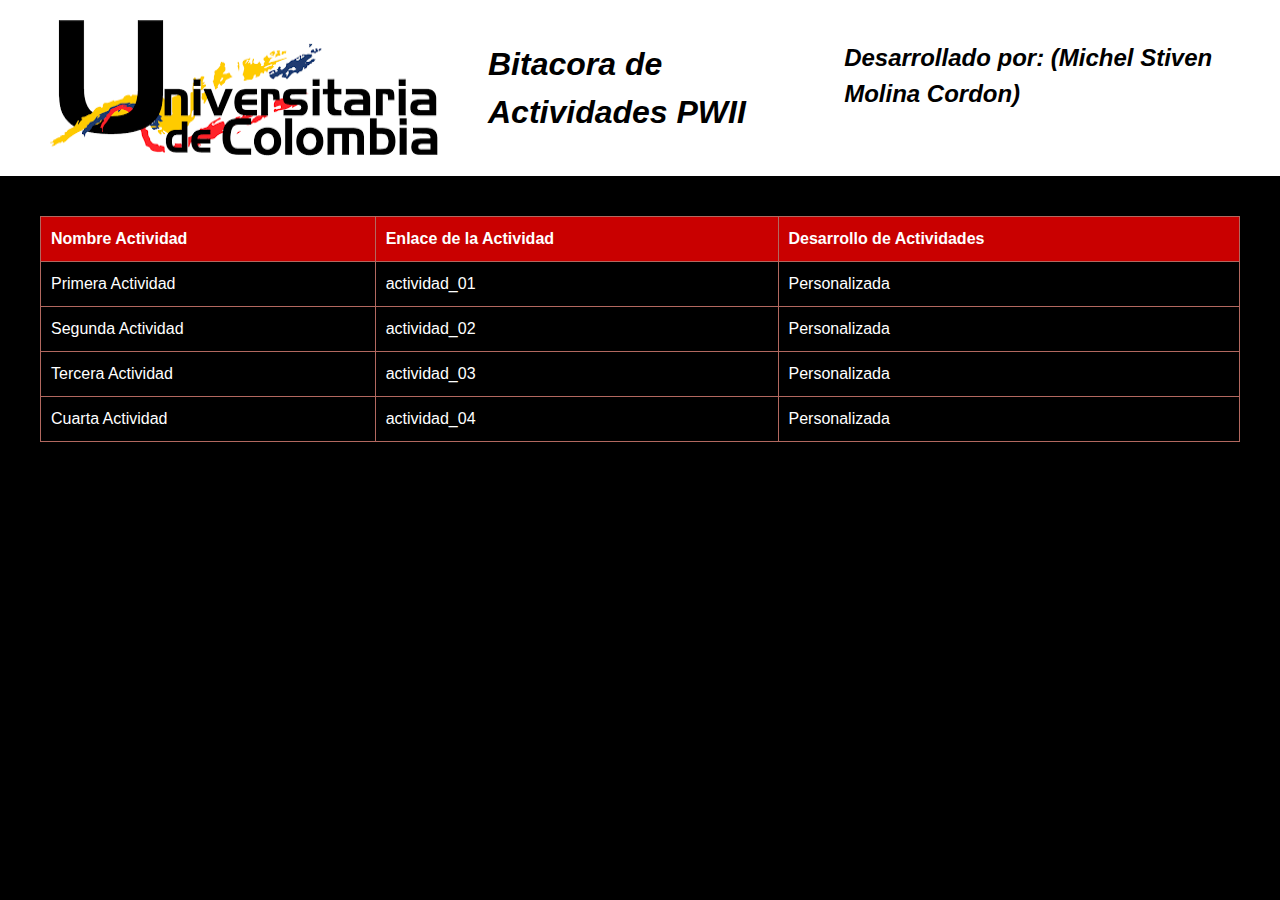
<file: index.html>
<!DOCTYPE html>
<html lang="es">
<head>
  <meta charset="UTF-8">
  <meta name="viewport" content="width=device-width, initial-scale=1.0">
  <title>Bitacora De Actividades</title>
  <style>
    body {
      margin: 0;
      padding: 0;
      font-family: Arial, sans-serif;
      font-size: 16px;
      line-height: 1.5;
      background-color: #000;
      columns: #fff;
    }

    header {
      background-color: #fff;
      color: #000;
      display: flex;
      justify-content: space-between;
      text-align: left;
      
      padding: 20px;
    }

    h1, h2 {
      margin: 20PX;
      font-style: oblique;
      
    }

    img{
      margin: 0 30px ;
    }

    .container {
      max-width: 1200px;
      margin: 0 auto;
      padding: 20px;
    }

    table {
      width: 100%;
      border-collapse: collapse;
      margin-top: 20px;
    }

    th, td {
      border: 1px solid #B2685F;
      padding: 10px;
      text-align: left;
      color: #fff;
    }

    th {
      background-color: #c90000;
      color: #fff
    }

    a {
      color: #fff;
      text-decoration: none;
    }
    a:hover{
      color: #c90000;
    }

    @media screen and (max-width: 768px) {
      h1 {
        font-size: 28px;
      }

      .container {
        padding: 10px;
      }

      table {
        font-size: 14px;
      }

      th, td {
        padding: 5px;
      }

      img{
        height: 100px;
        
      }
    }
  </style>
</head>
<body>
<header>
  <img src="./images/iuc.png" alt="Universitaria de Colombia" />
  <h1>Bitacora de Actividades PWII</h1>
  <h2>Desarrollado por: (Michel Stiven Molina Cordon)</h2>
  

</header>
<div class="container">
  <table>
    
    <thead>
      
    <tr>
      <th>Nombre Actividad</th>
      <th>Enlace de la Actividad</th>
      <th>Desarrollo de Actividades</th>
    </tr>
    </thead>
    <tbody>
    <tr>
      <td>Primera Actividad</td>
      <td><a href="actividad_01.html" target="_blank">actividad_01</a></td>
      <td><a href="actividad_01_personal.html" target="_blank">Personalizada</a></td>
    </tr>
    <tr>
      <td>Segunda Actividad</td>
      <td><a href="actividad_02.html" target="_blank">actividad_02</a></td>
      <td><a href="actividad_02_personal.html" target="_blank">Personalizada</a></td>
    </tr>
    <tr>
      <td>Tercera Actividad</td>
      <td><a href="actividad_03.html" target="_blank">actividad_03</a></td>
      <td><a href="actividad_03_personal.html" target="_blank">Personalizada</a></td>
    </tr>
    <tr>
      <td>Cuarta Actividad</td>
      <td><a href="actividad_04.html" target="_blank">actividad_04</a></td>
      <td><a href="actividad_04_personal.html" target="_blank">Personalizada</a></td>
    </tr>
    </tbody>
  </table>
</div>
</body>
</html>
</file>
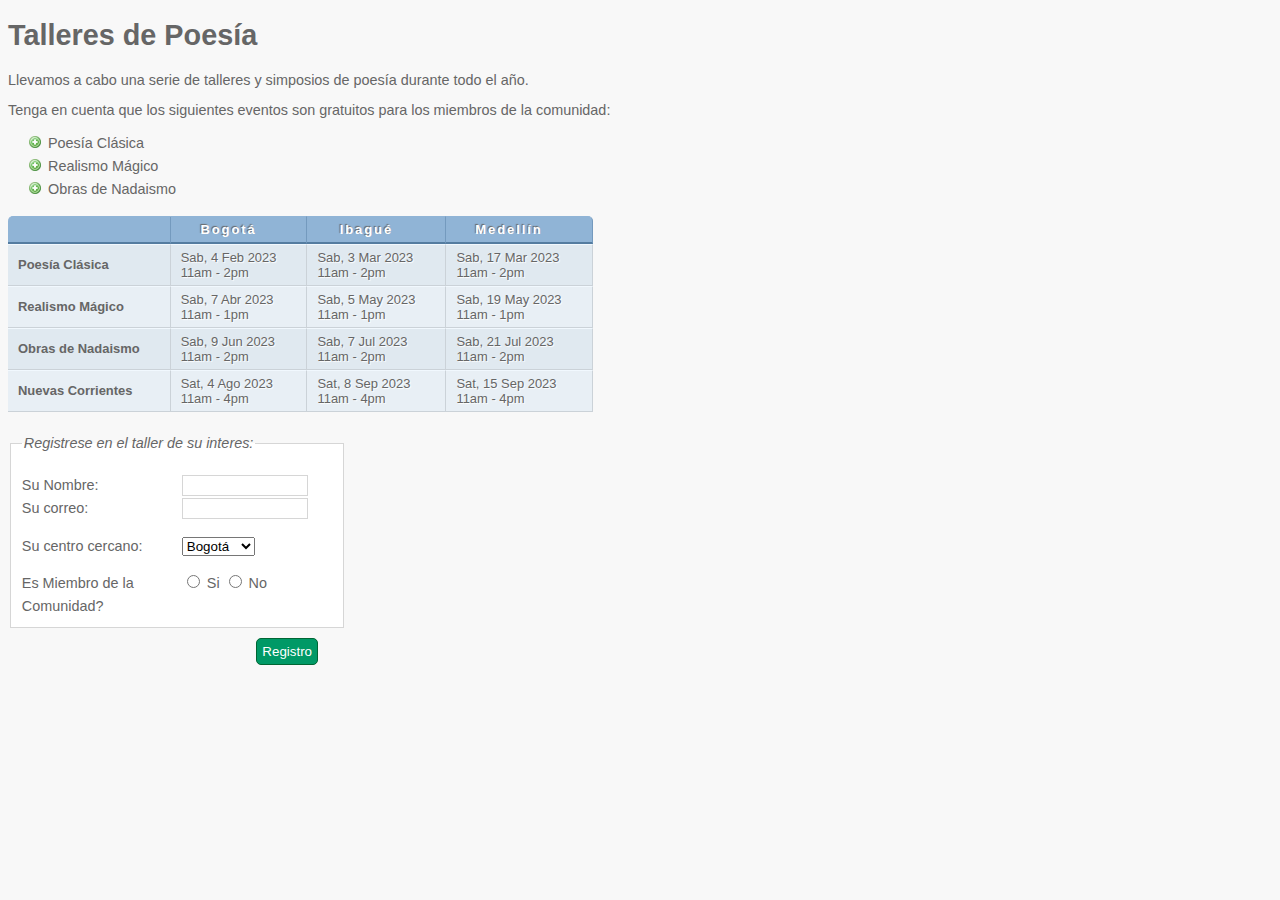
<file: actividad_01.html>
<!DOCTYPE html><html lang="es">	<head>		<meta charset="UTF-8">		<meta name="viewport" content="width=device-width, initial-scale=1.0">		<title>Actividad 01</title>		<link rel="stylesheet" href=".\css\styles01.css" />	</head>	<body>		<h1>Talleres de Poesía</h1>		<p>Llevamos a cabo una serie de talleres y simposios de poesía durante todo el año.</p>		<p>Tenga en cuenta que los siguientes eventos son gratuitos para los miembros de la comunidad:</p>		<ul>			<li>Poesía Clásica</li>			<li>Realismo Mágico</li>			<li>Obras de Nadaismo</li>		</ul>		<table>			<tr class="head">				<th></th>				<th>Bogotá</th>				<th>Ibagué</th>				<th>Medellín</th>			</tr>			<tr>				<th>Poesía Clásica</th>				<td>Sab, 4 Feb 2023<br />11am - 2pm</td>				<td>Sab, 3 Mar 2023<br />11am - 2pm</td>				<td>Sab, 17 Mar 2023<br />11am - 2pm</td>			</tr>			<tr class="even">				<th>Realismo Mágico</th>				<td>Sab, 7 Abr 2023<br />11am - 1pm</td>				<td>Sab, 5 May 2023<br />11am - 1pm</td>				<td>Sab, 19 May 2023<br />11am - 1pm</td>			</tr>			<tr>				<th>Obras de Nadaismo</th>				<td>Sab, 9 Jun 2023<br />11am - 2pm</td>				<td>Sab, 7 Jul 2023<br />11am - 2pm</td>				<td>Sab, 21 Jul 2023<br />11am - 2pm</td>			</tr>			<tr class="even">				<th>Nuevas Corrientes</th>				<td>Sat, 4 Ago 2023<br />11am - 4pm</td>				<td>Sat, 8 Sep 2023<br />11am - 4pm</td>				<td>Sat, 15 Sep 2023<br />11am - 4pm</td>			</tr>		</table>		<form action="actividad_02.html" method="get">			<fieldset>				<legend>Registrese en el taller de su interes:</legend>				<p><label class="title" for="name">Su Nombre:</label>					 <input type="text" name="name" id="name"><br />					 <label class="title" for="email">Su correo:</label>					 <input type="text" name="email" id="email"></p>				<p><label for="location" class="title">Su centro cercano:</label>					 <select name="location" id="location">						 <option value="bo">Bogotá</option>						 <option value="ib">Ibagué</option>						 <option value="me">Medellín</option>					 </select></p>				<span class="title">Es Miembro de la Comunidad?</span>				<label><input type="radio" name="member" value="si" /> Si</label>				<label><input type="radio" name="member" value="no" /> No</label></p>			</fieldset> 	    <div class="submit"><input type="submit" value="Registro" /></div>		</form>	</body></html>
</file>
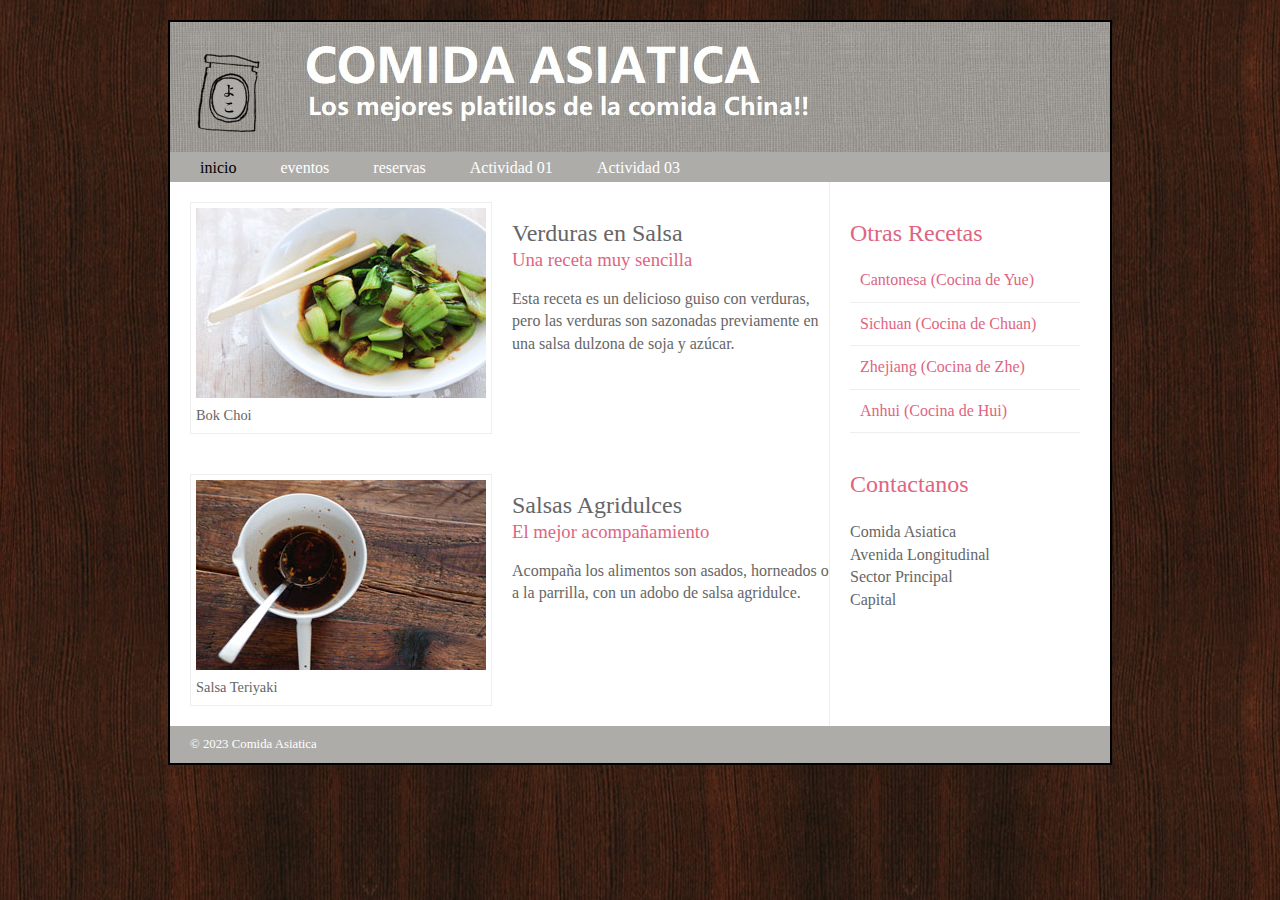
<file: actividad_02.html>
<!DOCTYPE html>
<html lang="es">
	<head>
		<meta charset="UTF-8">
		<meta name="viewport" content="width=device-width, initial-scale=1.0">
		<title>Actividad 02</title>
		<link rel="stylesheet" href=".\css\styles02.css" />
	</head>
	<body>
		<div class="wrapper">
			<header>
				<h1>Yoko's Kitchen</h1>
				<nav>
					<ul>
						<li><a href="" class="current">inicio</a></li>
						<li><a href="">eventos</a></li>
						<li><a href="">reservas</a></li>
						<li><a href="actividad_01.html">Actividad 01</a></li>
						<li><a href="actividad_03.html">Actividad 03</a></li>
					</ul>
				</nav>
			</header>
			<section class="courses">
				<article>
					<figure>
						<img src=".\images\bok-choi.jpg" alt="Bok Choi" />
						<figcaption>Bok Choi</figcaption>
					</figure>
					<hgroup>
						<h2>Verduras en Salsa</h2>
						<h3>Una receta muy sencilla</h3>
					</hgroup>
					<p>Esta receta es un delicioso guiso con verduras, pero las 
					verduras son sazonadas previamente en una salsa dulzona de soja y azúcar.</p>
				</article>    
				<article>
					<figure>
						<img src=".\images\teriyaki.jpg" alt="Teriyaki sauce" />
						<figcaption>Salsa Teriyaki</figcaption>
					</figure>
					<hgroup>
						<h2>Salsas Agridulces</h2>
						<h3>El mejor acompañamiento</h3>
					</hgroup>
					<p>Acompaña los alimentos son asados, horneados o a la parrilla, 
					con un adobo de salsa agridulce.</p>
				</article>    
			</section>
			<aside>
				<section class="popular-recipes">
					<h2>Otras Recetas</h2>
					<a href="">Cantonesa (Cocina de Yue)</a>
					<a href="">Sichuan (Cocina de Chuan)</a>
					<a href="">Zhejiang (Cocina de Zhe)</a>
					<a href="">Anhui (Cocina de Hui)</a>
				</section>
				<section class="contact-details">
					<h2>Contactanos</h2>
					<p>Comida Asiatica<br />
						Avenida Longitudinal<br />
						Sector Principal<br />
						Capital</p>
				</section>
			</aside>
			<footer>
				&copy; 2023 Comida Asiatica
			</footer>
		</div>
	</body>
</html>
</file>
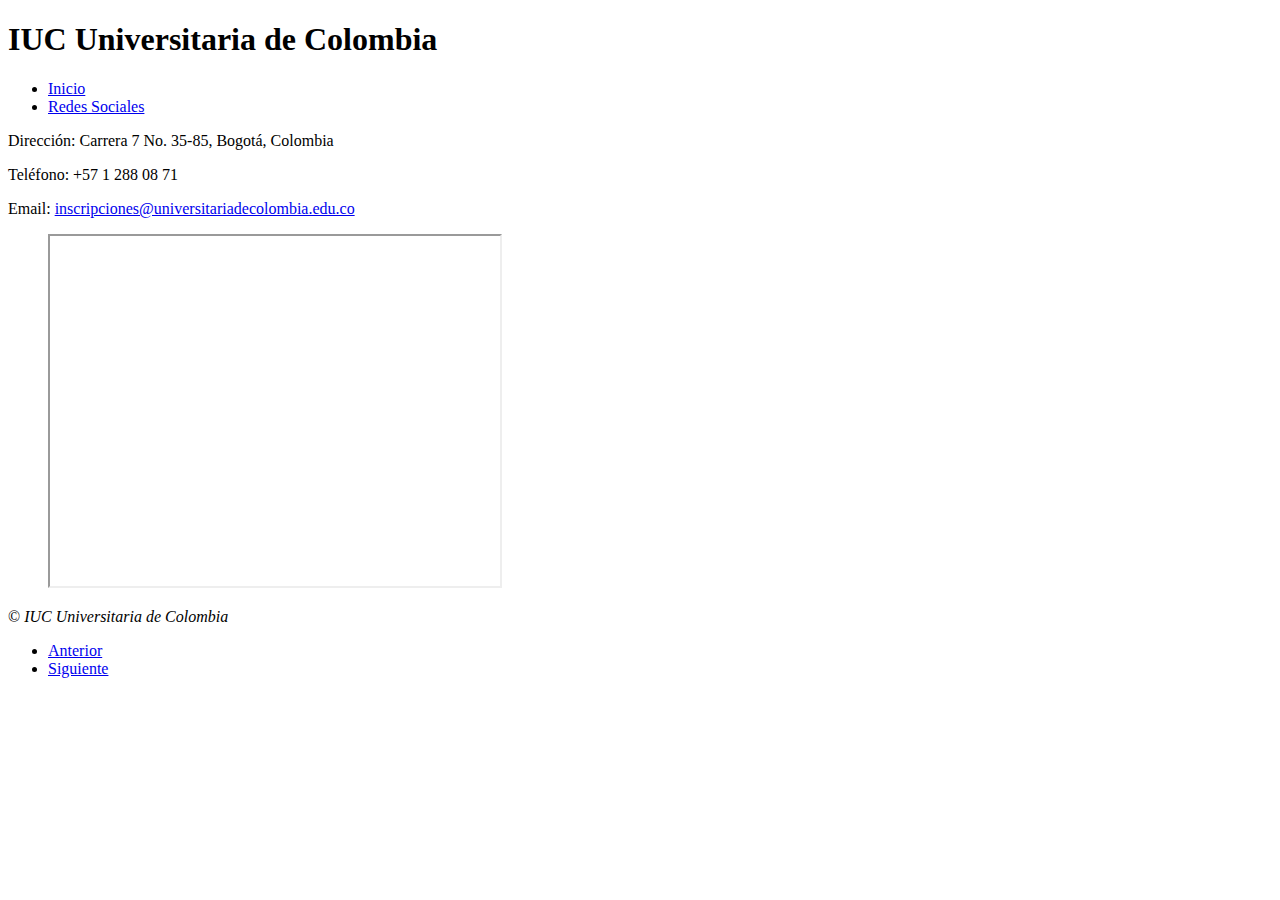
<file: actividad_03.html>
<!DOCTYPE html>
<html lang="es">
<head>
	<meta charset="UTF-8">
	<meta name="description" content="IUC, Universitaia de Colombia, Universidad, COLOMBIA" />
	<title>Actividad 03</title>
</head>
<body>
<header>
	<h1>IUC Universitaria de Colombia</h1>
	<nav>
		<ul>
			<li><a href="https://universitariadecolombia.edu.co/" title="Ir a la página de inicio">Inicio</a></li>
			<li><a href="https://www.facebook.com/universitariaco/" title="Ir a las redes sociales">Redes Sociales</a></li>
		</ul>
	</nav>
</header>
<main>
	<p><span class="contact">Dirección: </span>Carrera 7 No. 35-85, Bogotá, Colombia</p>
	<p><span class="contact">Teléfono: </span> +57 1 288 08 71</p>
	<p><span class="contact">Email: </span> <a href="mailto:inscripciones@universitariadecolombia.edu.co">inscripciones@universitariadecolombia.edu.co</a></p>
	<figure>
		<iframe title="Ubicación de la Institución Universitaria de Colombia en Bogotá" width="450" height="350" src="http://maps.google.co.uk/maps?q=Institución+Universitaria+de+Colombia+bogota&amp;output=embed">
		</iframe>
	</figure>
</main>
<footer>
	<p>&copy; <i>IUC Universitaria de Colombia</i></p>
	<nav>
		<ul>
			<li><a href="actividad_02.html" title="Ir a la actividad anterior">Anterior</a></li>
			<li><a href="actividad_04.html" title="Ir a la siguiente actividad">Siguiente</a></li>
		</ul>
	</nav>
</footer>
</body>
</html>
</file>
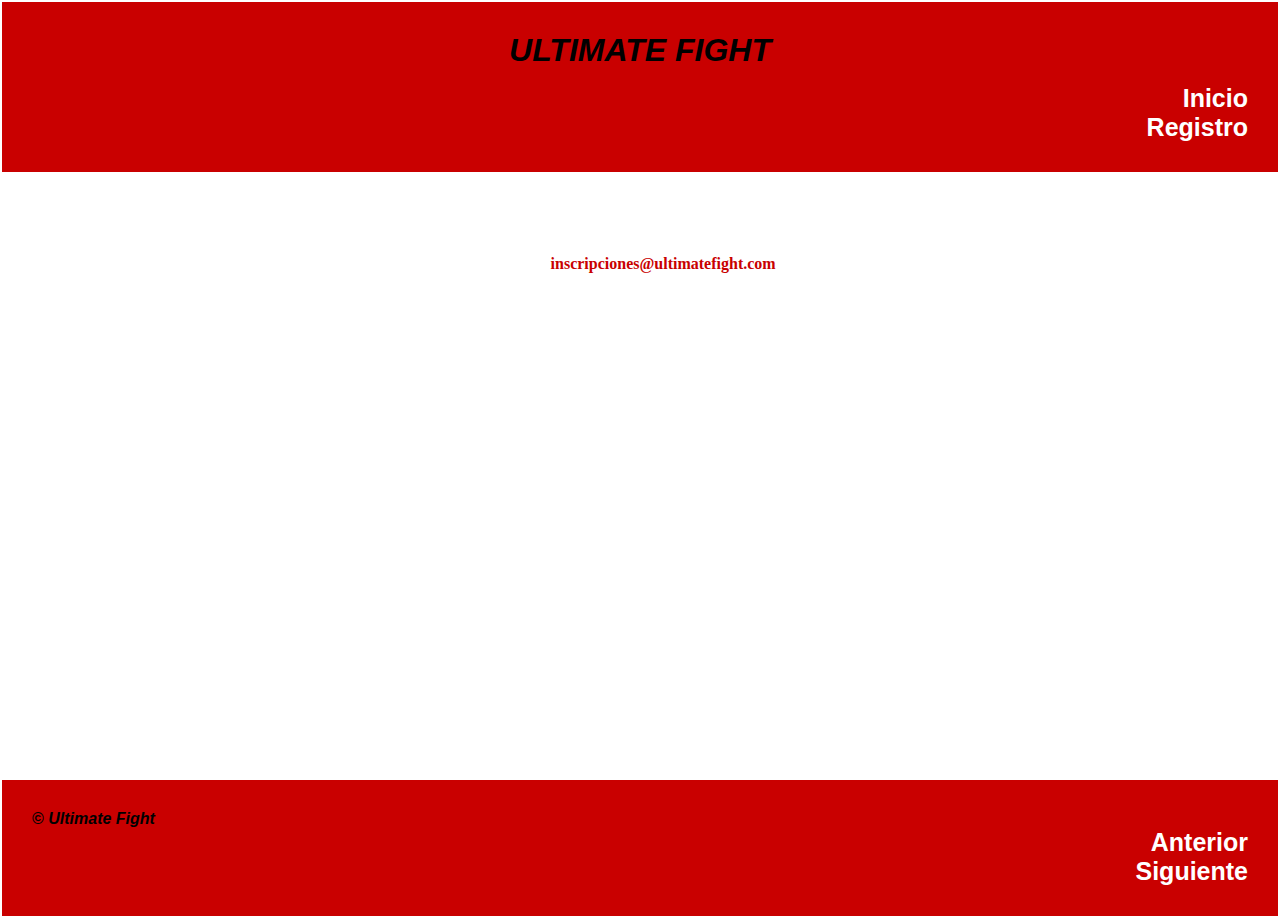
<file: actividad_03_personal.html>
<!DOCTYPE html>
<html lang="es">
<head>
	<meta charset="UTF-8">
	<meta name="description" content="IUC, Universitaia de Colombia, Universidad, COLOMBIA" />
	<title>Actividad 03</title>
</head>
<body>
<header>
	<h1>ULTIMATE FIGHT</h1>
	<nav>
		<ul>
			<li><a href="index.html" title="Ir a la página de inicio">Inicio</a></li>
			<li><a href="actividad_01_personal.html" title="Ir al registro">Registro</a></li>
		</ul>
	</nav>
</header>
<main>
	<p><span class="contact">Dirección: </span>Av Suba #12027, Suba, Bogotá</p>
	<p><span class="contact">Teléfono: </span> +57 1 288 08 71</p>
	<p><span class="contact">Email: </span> <a href="mailto:inscripciones@ultimatefight.com">inscripciones@ultimatefight.com</a></p>
	<figure>
		<iframe src="https://www.google.com/maps/embed?pb=!1m18!1m12!1m3!1d3976.3659874196737!2d-74.0739556261075!3d4.706325641611029!2m3!1f0!2f0!3f0!3m2!1i1024!2i768!4f13.1!3m3!1m2!1s0x8e3f9ad4abb15faf%3A0x3bdc26da92b13b58!2sUltimate%20Fighting%20Club!5e0!3m2!1ses!2sco!4v1694389337105!5m2!1ses!2sco" width="600" height="450" style="border:0;" allowfullscreen="" loading="lazy" referrerpolicy="no-referrer-when-downgrade"></iframe>
	</figure>
</main>
<footer>
	<p>&copy; <i>Ultimate Fight</i></p>
	<nav>
		<ul>
			<li><a href="actividad_02_personal.html" title="Ir a la actividad anterior">Anterior</a></li>
			<li><a href="actividad_04_personal.html" title="Ir a la siguiente actividad">Siguiente</a></li>
		</ul>
	</nav>
</footer>
</body>
</html>

<style>
*{
	margin: 0;
	padding: 0;
}
body{

	background-image: url(https://c4.wallpaperflare.com/wallpaper/739/949/69/arts-battle-battles-crowd-wallpaper-preview.jpg);
	background-repeat: no-repeat;
	background-size: cover;
	
}

header,footer{
	border: 2px solid #ffffff;	
	background-color: #c90000;
	padding: 30px;
	font-weight: bold;
	font-family:'Segoe UI', Tahoma, Geneva, Verdana, sans-serif;
}

h1{
	display: flex;
	justify-content: center;
	margin-bottom: 15px;
	font-style: italic;


}

nav li{
	display: flex;
	justify-content: right;


}
nav li a {
  color: #ffffff;
  text-decoration: none;
  font-size: 25px;
 
}
nav li a:hover{

  color: #000000;
  font-size: 30PX;
}

main{
	display: flex;
	display: block;
	margin: 15px;
}

main p{
	color: #ffffff;
	display: flex;
	justify-content: center;
	margin: 15px;
	font-weight: bold;
	
}

main p a{
	text-decoration: none;
	color: #c90000;

}

main p a:hover{
	color: #ffffff;
	font-size: 20px;
}

figure{
	margin-top: 40px;
	display: flex;
	justify-content: center;


}



</style>
</file>
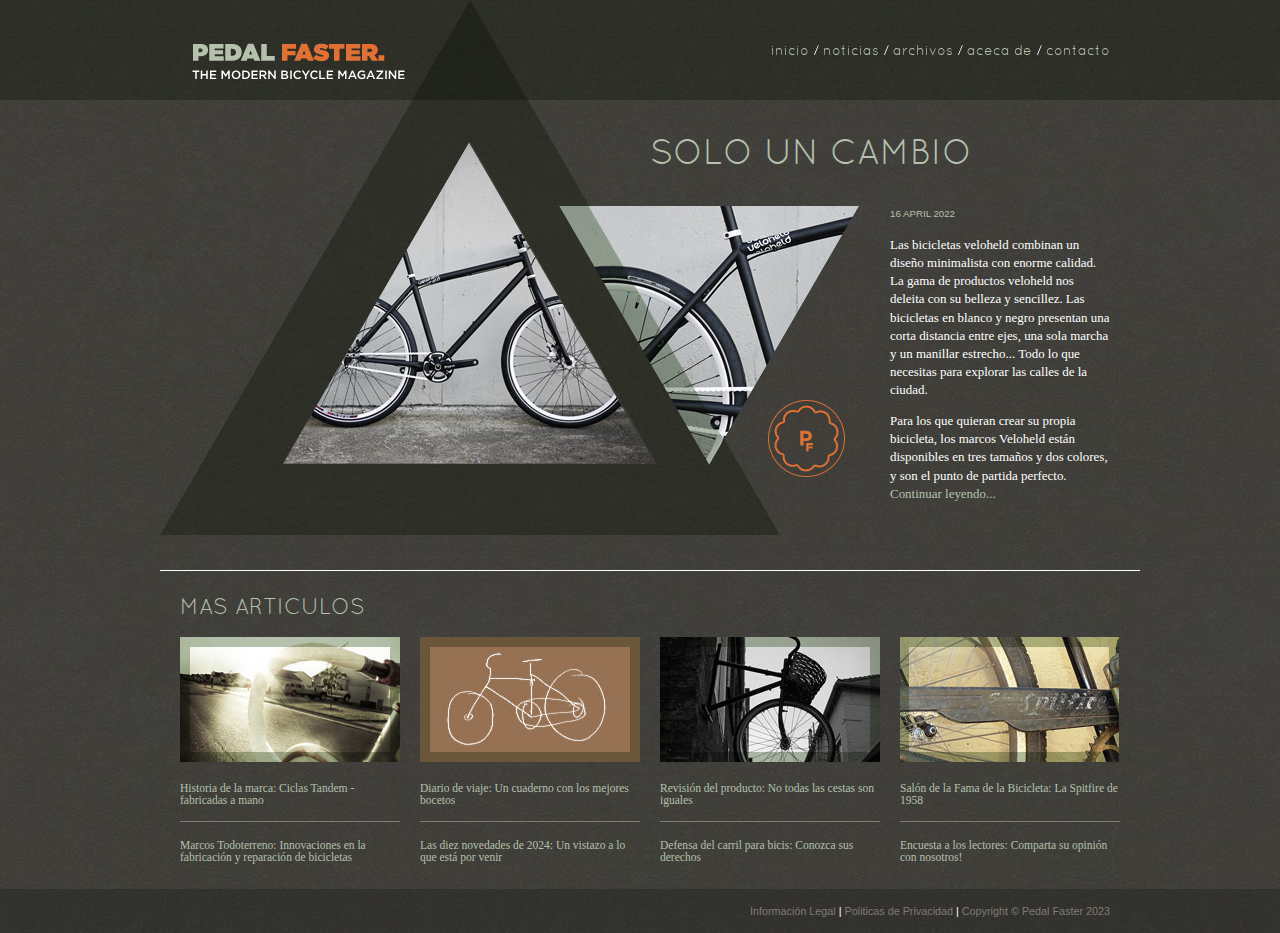
<file: actividad_04.html>
<!DOCTYPE html><html lang="es">	<head>		<meta charset="UTF-8">		<meta name="viewport" content="width=device-width, initial-scale=1.0">		<title>Actividad 04</title>		<link rel="stylesheet" type="text/css" href="css/960_12_col.css" />		<style type="text/css">			@font-face {				font-family: 'QuicksandBook';				src: url('fonts/Quicksand_Book-webfont.eot');				src: url('fonts/Quicksand_Book-webfont.eot?#iefix') format('embedded-opentype'),					url('fonts/Quicksand_Book-webfont.woff') format('woff'),					url('fonts/Quicksand_Book-webfont.ttf') format('truetype'),					url('fonts/Quicksand_Book-webfont.svg#QuicksandBook') format('svg');				font-weight: normal;				font-style: normal;}			body {				color: #ffffff;				background: #413f3b url("images/bg.jpg");				font-family: Georgia, "Times New Roman", Times, serif;				font-size: 90%;				margin: 0px;				text-align: center;}			a {				color: #b5c1ad;				text-decoration: none;}			a:hover {				color: #ffffff;}			.header {				background-image: url("images/bg-header.jpg");				padding: 0px 0px 0px 0px;				height: 100px;				position: fixed;				top: 0px;				width: 100%;				z-index: 50;}			.nav {				float: right;				font-family: QuicksandBook, Helvetica, Arial, sans-serif;				padding: 45px 0px 0px 0px;				text-align: right;}			.wrapper {				width: 960px;				margin: 0px auto;				background-image: url("images/bg-triangle.png");				background-repeat: no-repeat;				background-position: 0px 0px;				text-align: left;}			.logo {				margin-bottom: 20px;}			h1, h2 {				font-family: QuicksandBook, Helvetica, Arial, sans-serif;				font-weight: normal;				text-transform: uppercase;}			h1 {				font-size: 240%;				margin-top: 140px;}			.date {				font-family: Arial, Helvetica, sans-serif;				font-size: 75%;				color: #b5c1ad;}			.intro {				clear: left;				font-size: 90%;				line-height: 1.4em;}			.main-story {				background-image: url("images/triangles.png");				background-repeat: no-repeat;				background-position: 122px 142px;				height: 570px;}			.more-articles {				border-top: 1px solid #ffffff;				padding: 10px;}			.more-articles p {				border-bottom: 1px solid #807c72;				padding: 5px 0px 15px 0px;				font-size: 80%;}			.more-articles p:last-child {				border-bottom: none;}			.footer {				clear: both;				background: rgba(0, 0, 0, 0.2);				padding: 5px 10px;}			.footer p {				font-family: Helvetica, Arial, sans-serif;				font-size: 75%;				text-align: right;}			.footer a {				color: #807c72;}		</style>	</head>	<body>		<div class="header">			<div class="container_12">				<div class="grid_5">					<img src="images/logo.png" alt="Pedal Faster - The modern bicycle magazine" width="216" height="37" class="logo" />					<img src="images/header-triangle.png" alt="" width="116" height="100" />				</div>				<div class="nav grid_7">					<a href="index.html">inicio</a> / <a href="">noticias</a> / <a href="">archivos</a> / <a href="">aceca de</a> / <a href="">contacto</a>				</div>			</div>		</div>		<div class="wrapper">			<div class="main-story container_12">				<div class="grid_6 push_6">					<h1><a href="">Solo un cambio</a></h1>				</div>				<div class="intro grid_3 push_9">					<p class="date">16 APRIL 2022</p>					<p>Las bicicletas veloheld combinan un diseño minimalista con enorme calidad. La gama de productos veloheld nos deleita con su belleza y sencillez. Las bicicletas en blanco y negro presentan una corta distancia entre ejes, una sola marcha y un manillar estrecho... Todo lo que necesitas para explorar las calles de la ciudad.</p>					<p>Para los que quieran crear su propia bicicleta, los marcos Veloheld están disponibles en tres tamaños y dos colores, y son el punto de partida perfecto. <a href="">Continuar leyendo...</a></p>				</div>			</div><!-- .main-story -->			<div class="more-articles container_12">				<h2 class="grid_12"><a href="">Mas Articulos</a></h2>				<div class="grid_3">					<img src="images/more1.jpg" alt="The road ahead" width="220" height="125" />					<p><a href="">Historia de la marca: Ciclas Tandem - fabricadas a mano </a></p>					<p><a href="">Marcos Todoterreno: Innovaciones en la fabricación y reparación de bicicletas</a></p>				</div>				<div class="grid_3">					<img src="images/more2.jpg" alt="Sketchbook" width="220" height="125" />					<p><a href="">Diario de viaje: Un cuaderno con los mejores bocetos</a></p>					<p><a href="">Las diez novedades de 2024: Un vistazo a lo que está por venir</a></p>				</div>				<div class="grid_3">					<img src="images/more3.jpg" alt="Repair shop sign" width="220" height="125" />					<p><a href="">Revisión del producto: No todas las cestas son iguales</a></p>					<p><a href="">Defensa del carril para bicis: Conozca sus derechos</a></p>				</div>				<div class="grid_3">					<img src="images/more4.jpg" alt="Schwinn Spitfire" width="220" height="125" />					<p><a href="">Salón de la Fama de la Bicicleta: La Spitfire de 1958</a></p>					<p><a href="">Encuesta a los lectores: Comparta su opinión con nosotros!</a></p>				</div>			</div><!-- .more-articles -->		</div><!-- .wrapper -->		<div class="footer clearfix">			<div class="container_12">				<p class="grid_12"><a href="">Información Legal</a> | <a href="">Politicas  de Privacidad </a> | <a href="">Copyright &copy; Pedal Faster 2023</a></p>			</div>		</div>	</body></html>
</file>
<file: css/960_12_col.css>
/*
  960 Grid System ~ Core CSS.
  Learn more ~ http://960.gs/

  Licensed under GPL and MIT.
*/

/*
  Forces backgrounds to span full width,
  even if there is horizontal scrolling.
  Increase this if your layout is wider.

  Note: IE6 works fine without this fix.
*/

body {
  min-width: 960px;
}

/* `Containers
----------------------------------------------------------------------------------------------------*/

.container_12 {
  margin-left: auto;
  margin-right: auto;
  width: 960px;
}

/* `Grid >> Global
----------------------------------------------------------------------------------------------------*/

.grid_1,
.grid_2,
.grid_3,
.grid_4,
.grid_5,
.grid_6,
.grid_7,
.grid_8,
.grid_9,
.grid_10,
.grid_11,
.grid_12 {
  display: inline;
  float: left;
  margin-left: 10px;
  margin-right: 10px;
}

.push_1, .pull_1,
.push_2, .pull_2,
.push_3, .pull_3,
.push_4, .pull_4,
.push_5, .pull_5,
.push_6, .pull_6,
.push_7, .pull_7,
.push_8, .pull_8,
.push_9, .pull_9,
.push_10, .pull_10,
.push_11, .pull_11 {
  position: relative;
}

/* `Grid >> Children (Alpha ~ First, Omega ~ Last)
----------------------------------------------------------------------------------------------------*/

.alpha {
  margin-left: 0;
}

.omega {
  margin-right: 0;
}

/* `Grid >> 12 Columns
----------------------------------------------------------------------------------------------------*/

.container_12 .grid_1 {
  width: 60px;
}

.container_12 .grid_2 {
  width: 140px;
}

.container_12 .grid_3 {
  width: 220px;
}

.container_12 .grid_4 {
  width: 300px;
}

.container_12 .grid_5 {
  width: 380px;
}

.container_12 .grid_6 {
  width: 460px;
}

.container_12 .grid_7 {
  width: 540px;
}

.container_12 .grid_8 {
  width: 620px;
}

.container_12 .grid_9 {
  width: 700px;
}

.container_12 .grid_10 {
  width: 780px;
}

.container_12 .grid_11 {
  width: 860px;
}

.container_12 .grid_12 {
  width: 940px;
}

/* `Prefix Extra Space >> 12 Columns
----------------------------------------------------------------------------------------------------*/

.container_12 .prefix_1 {
  padding-left: 80px;
}

.container_12 .prefix_2 {
  padding-left: 160px;
}

.container_12 .prefix_3 {
  padding-left: 240px;
}

.container_12 .prefix_4 {
  padding-left: 320px;
}

.container_12 .prefix_5 {
  padding-left: 400px;
}

.container_12 .prefix_6 {
  padding-left: 480px;
}

.container_12 .prefix_7 {
  padding-left: 560px;
}

.container_12 .prefix_8 {
  padding-left: 640px;
}

.container_12 .prefix_9 {
  padding-left: 720px;
}

.container_12 .prefix_10 {
  padding-left: 800px;
}

.container_12 .prefix_11 {
  padding-left: 880px;
}

/* `Suffix Extra Space >> 12 Columns
----------------------------------------------------------------------------------------------------*/

.container_12 .suffix_1 {
  padding-right: 80px;
}

.container_12 .suffix_2 {
  padding-right: 160px;
}

.container_12 .suffix_3 {
  padding-right: 240px;
}

.container_12 .suffix_4 {
  padding-right: 320px;
}

.container_12 .suffix_5 {
  padding-right: 400px;
}

.container_12 .suffix_6 {
  padding-right: 480px;
}

.container_12 .suffix_7 {
  padding-right: 560px;
}

.container_12 .suffix_8 {
  padding-right: 640px;
}

.container_12 .suffix_9 {
  padding-right: 720px;
}

.container_12 .suffix_10 {
  padding-right: 800px;
}

.container_12 .suffix_11 {
  padding-right: 880px;
}

/* `Push Space >> 12 Columns
----------------------------------------------------------------------------------------------------*/

.container_12 .push_1 {
  left: 80px;
}

.container_12 .push_2 {
  left: 160px;
}

.container_12 .push_3 {
  left: 240px;
}

.container_12 .push_4 {
  left: 320px;
}

.container_12 .push_5 {
  left: 400px;
}

.container_12 .push_6 {
  left: 480px;
}

.container_12 .push_7 {
  left: 560px;
}

.container_12 .push_8 {
  left: 640px;
}

.container_12 .push_9 {
  left: 720px;
}

.container_12 .push_10 {
  left: 800px;
}

.container_12 .push_11 {
  left: 880px;
}

/* `Pull Space >> 12 Columns
----------------------------------------------------------------------------------------------------*/

.container_12 .pull_1 {
  left: -80px;
}

.container_12 .pull_2 {
  left: -160px;
}

.container_12 .pull_3 {
  left: -240px;
}

.container_12 .pull_4 {
  left: -320px;
}

.container_12 .pull_5 {
  left: -400px;
}

.container_12 .pull_6 {
  left: -480px;
}

.container_12 .pull_7 {
  left: -560px;
}

.container_12 .pull_8 {
  left: -640px;
}

.container_12 .pull_9 {
  left: -720px;
}

.container_12 .pull_10 {
  left: -800px;
}

.container_12 .pull_11 {
  left: -880px;
}

/* `Clear Floated Elements
----------------------------------------------------------------------------------------------------*/

/* http://sonspring.com/journal/clearing-floats */

.clear {
  clear: both;
  display: block;
  overflow: hidden;
  visibility: hidden;
  width: 0;
  height: 0;
}

/* http://www.yuiblog.com/blog/2010/09/27/clearfix-reloaded-overflowhidden-demystified */

.clearfix:before,
.clearfix:after {
  content: '\0020';
  display: block;
  overflow: hidden;
  visibility: hidden;
  width: 0;
  height: 0;
}

.clearfix:after {
  clear: both;
}

/*
  The following zoom:1 rule is specifically for IE6 + IE7.
  Move to separate stylesheet if invalid CSS is a problem.
*/

.clearfix {
  zoom: 1;
}
</file>
